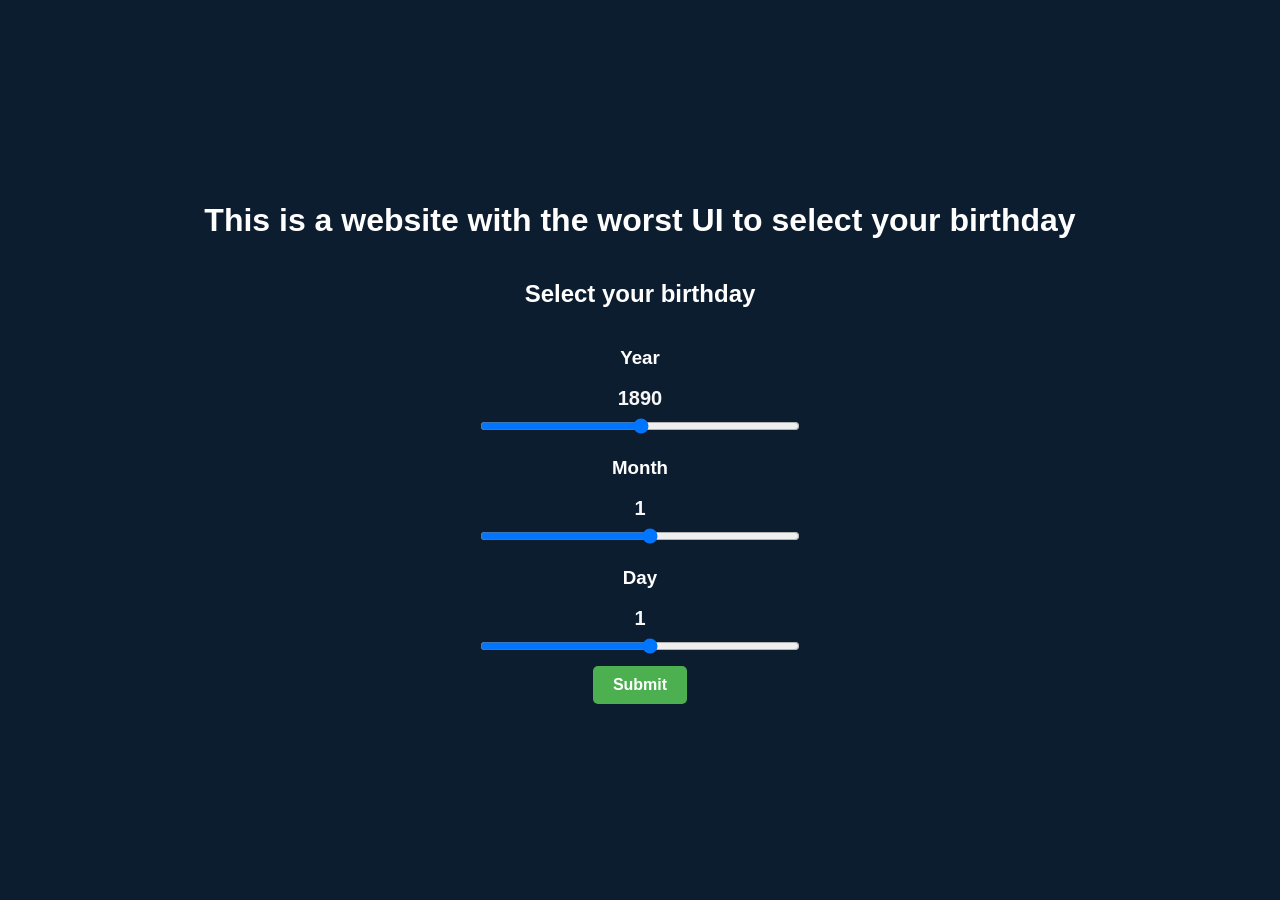
<file: HTML/website.html>
<!DOCTYPE html>
<html lang="en">
<head>
    <meta charset="UTF-8">
    <meta name="viewport" content="width=device-width, initial-scale=1.0">
    <title>Document</title>
    <!-- Global styles: see styles.css -->
    <link rel="stylesheet" href="styles.css">
</head>
<body>
    <!--
      Birthday picker (intentionally awkward UX — huge slider ranges).
      Behavior lives in app.js; it expects these element ids to stay in sync.
    -->
    <h1>This is a website with the worst UI to select your birthday</h1>
    <h2>Select your birthday</h2>

    <!-- Each section: a readout div + range input. app.js mirrors slider values into the divs. -->
    <h3>Year</h3>
    <div>
        <div id="yearDisplay">1890</div>
        <input type="range" id="year" min="-202600" max="202600" value="1996"/>
    </div>

    <h3>Month</h3>
    <div>
        <div id="monthDisplay">1</div>
        <input type="range" id="month" min="-30000" max="30000" value="1996"/>
    </div>

    <h3>Day</h3>
    <div>
        <div id="dayDisplay">1</div>
        <input type="range" id="day" min="-30000" max="30000" value="1996"/>
    </div>

    <button id="submit">Submit</button>
    <!-- Filled by app.js after Submit (formatted date string) -->
    <div id="result"></div>

    <!-- defer: run after HTML is parsed so getElementById finds the elements above -->
    <script src="app.js" defer></script>
</body>
</html>
</file>
<file: HTML/styles.css>
/*
 * Styles for website.html — layout, colors, and control sizing.
 * Class names are minimal here; most rules target ids that match app.js hooks.
 */

/* ------------------------------------------------------------------------- */
/* Page shell: full-height centered column, dark theme                      */
/* ------------------------------------------------------------------------- */
body {
    margin: 0;
    min-height: 100vh;
    display: flex;
    flex-direction: column;
    align-items: center;
    justify-content: center;
    background-color: #0d1d30;
    font-family: Arial, sans-serif;
    text-align: center;
    padding: 1.5rem;
    box-sizing: border-box;
    color: #ffffff;
    font-size: 16px;
}

/* ------------------------------------------------------------------------- */
/* Slider readouts (#yearDisplay, #monthDisplay, #dayDisplay)               */
/* ------------------------------------------------------------------------- */
#yearDisplay,
#monthDisplay,
#dayDisplay {
    font-size: 1.25rem;
    color: #f7f7f7;
    font-weight: bold;
    margin-bottom: 0.35rem;
}

/* ------------------------------------------------------------------------- */
/* Range inputs — capped width so sliders don’t stretch edge-to-edge        */
/* ------------------------------------------------------------------------- */
#year,
#month,
#day {
    width: min(320px, 85vw);
}

/* ------------------------------------------------------------------------- */
/* Primary action                                                           */
/* ------------------------------------------------------------------------- */
#submit {
    background-color: #4caf50;
    color: rgb(255, 255, 255);
    padding: 10px 20px;
    border: none;
    border-radius: 5px;
    cursor: pointer;
    font-size: 16px;
    font-weight: bold;
    margin-top: 0.5rem;
}

/* ------------------------------------------------------------------------- */
/* Message area (populated by app.js after Submit)                          */
/* ------------------------------------------------------------------------- */
#result {
    font-size: 16px;
    margin-top: 1rem;
    max-width: 28rem;
}
</file>
